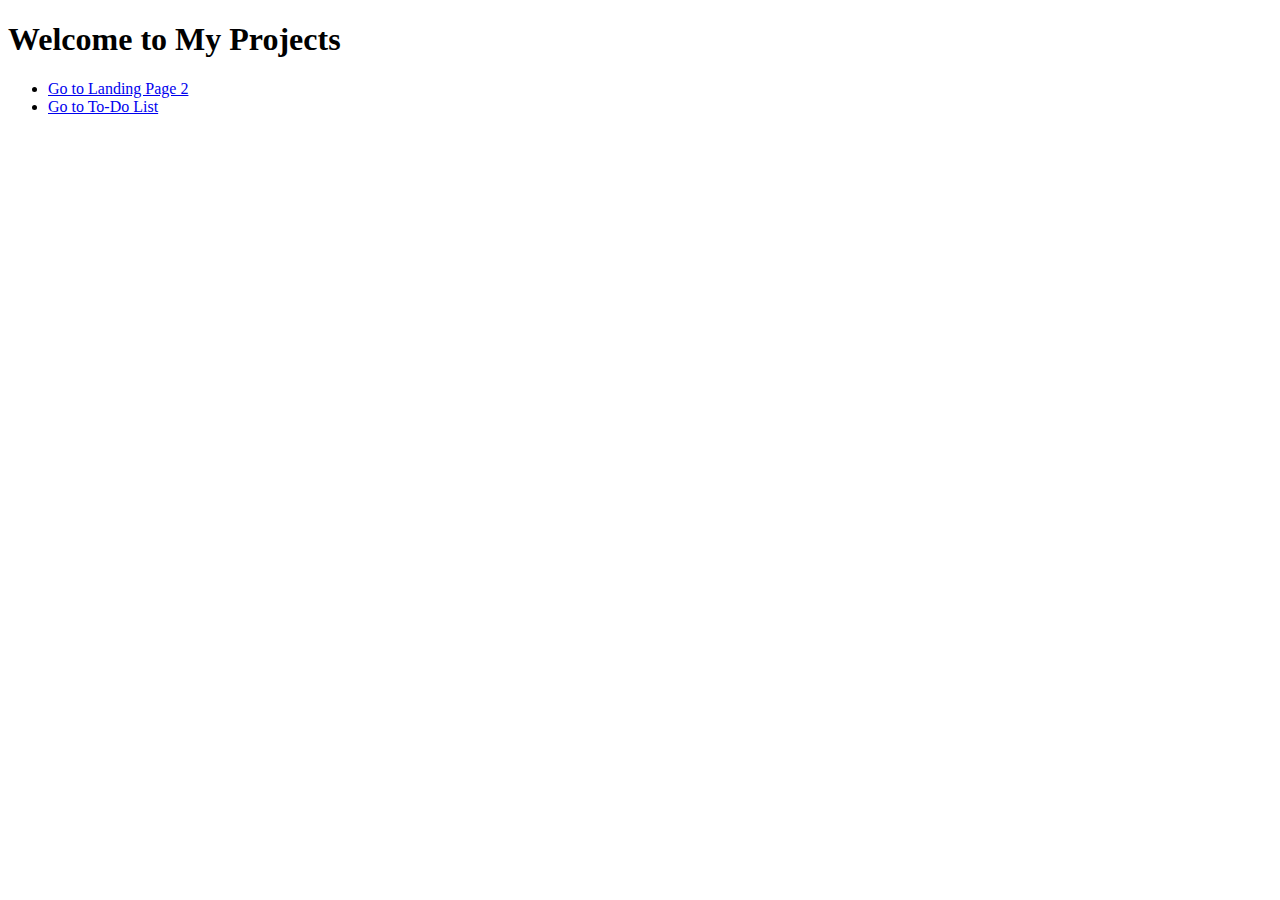
<file: index.html>
<!DOCTYPE html>
<html>
<head>
  <title>My Projects</title>
</head>
<body>
  <h1>Welcome to My Projects</h1>
  <ul>
    <li><a href="landingpage2.html">Go to Landing Page 2</a></li>
    <li><a href="todolist.html">Go to To-Do List</a></li>
  </ul>
</body>
</html>
</file>
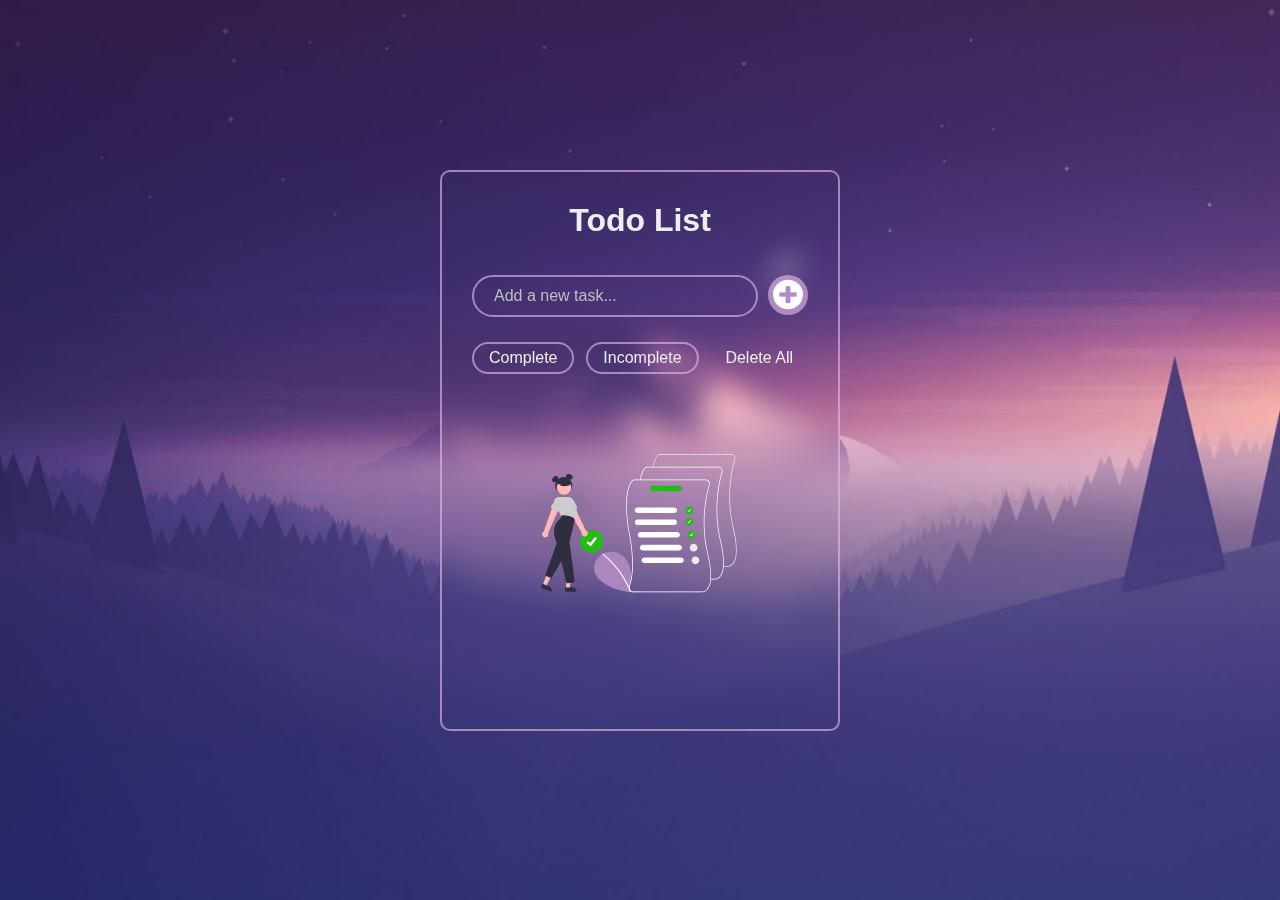
<file: todolist.html/index.html>
<!DOCTYPE html>
<html lang="en">
<head>
  <meta charset="UTF-8">
  <meta http-equiv="X-UA-Compatible" content="IE=edge">
  <meta name="viewport" content="width=device-width, initial-scale=1.0">
  <title>TODO LIST</title>
  <link rel="stylesheet" href="https://maxcdn.bootstrapcdn.com/font-awesome/4.5.0/css/font-awesome.min.css">
  <link rel="stylesheet" href="style.css">
</head>
<body>
  <div class="container">
    <h1>Todo List</h1>
    <div class="input-container">
      <input class="todo-input" placeholder="Add a new task...">
      <button class="add-button">
        <i class="fa fa-plus-circle"></i>
      </button>
    </div>
    <div class="filters">
      <div class="filter" data-filter="completed">Complete</div>
      <div class="filter" data-filter="pending">Incomplete</div>
      <div class="delete-all">Delete All</div>
    </div>
    <div class="todos-container">
      <ul class="todos"></ul>
      <img class="empty-image" src="empty.svg">
    </div>
  </div>
  <script src="main.js"></script>
</body>
</html>
</file>
<file: todolist.html/style.css>
*,
*::before,
*::after {
  margin: 0;
  padding: 0;
  box-sizing: border-box;
}

body {
  font-family: 'Roboto', sans-serif;
  height: 100vh;
  display: flex;
  align-items: center;
  justify-content: center;
  background: url("background\ \(1\).jpg") no-repeat;
  background-position: center;
  background-size: cover;
}

.container {
  width: 400px;
  height: auto;
  min-height: 400px;
  padding: 30px;
  background: transparent;
  border: 2px solid #e6b7eca1;
  border-radius: 10px;
  backdrop-filter: blur(15px);
}

h1 {
  color: #eee;
  text-align: center;
  margin-bottom: 36px;
}

.input-container {
  display: flex;
  justify-content: space-between;
  margin-bottom: 25px;
}

.todo-input {
  flex: 1;
  outline: none;
  padding: 10px 10px 10px 20px;
  background-color: transparent;
  border: 2px solid #e6b7eca1;
  border-radius: 30px;
  color: #eee;
  font-size: 16px;
  margin-right: 10px;
}

.todo-input::placeholder {
  color: #bfbfbf;
}

.add-button {
  border: none;
  outline: none;
  background: #e6b7eca1;
  color: #fff;
  font-size: 35px;
  cursor: pointer;
  border-radius: 40px;
  width: 40px;
  height: 40px;
}

.empty-image {
  margin: 55px auto 0;
  display: block;
}

.todo {
  list-style: none;
  display: flex;
  align-items: center;
  justify-content: space-between;
  background-color: #463c7b;
  border-radius: 5px;
  margin: 10px 0;
  padding: 10px 12px;
  border: 2px solid #e6b7eca1;
  transition: all 0.2s ease;
}

.todo:first-child {
  margin-top: 0;
}

.todo:last-child {
  margin-bottom: 0;
}

.todo:hover {
  background-color:#e6b7eca1;
}

.todo label {
  cursor: pointer;
  width: fit-content;
  display: flex;
  align-items: center;
  font-family: 'Roboto', sans-serif;
  color: #eee;
}

.todo span {
  padding-left: 20px;
  position: relative;
  cursor: pointer;
}

span::before {
  content: "";
  height: 20px;
  width: 20px;
  position: absolute;
  margin-left: -30px;
  border-radius: 100px;
  border: 2px solid #e6b7eca1;
}

input[type='checkbox'] {
  visibility: hidden;
}

input:checked + span {
  text-decoration: line-through
}

.todo:hover input:checked + span::before, input:checked + span::before {
  background: url(./check.svg) 50% 50% no-repeat #09bb21;
  border-color: #09bb21;
}

.todo:hover span::before {
  border-color: #eee;
}

.todo .delete-btn  {
  background-color: transparent;
  border: none;
  cursor: pointer;
  color: #eee;
  font-size: 24px;
}

.todos-container  {
  height: 300px;
  overflow: overlay;
}

.todos-container::-webkit-scrollbar-track  {
  background: rgb(247, 247, 247);
  border-radius: 20px
}

.todos-container::-webkit-scrollbar  {
  width: 0;
}

.todos-container:hover::-webkit-scrollbar  {
  width: 7px;
}

.todos-container::-webkit-scrollbar-thumb  {
  background: #d5d5d5;
  border-radius: 20px;
}

.filters {
  display: flex;
  justify-content: space-between;
  margin-bottom: 25px;
}

.filter {
  color: #eee;
  padding: 5px 15px;
  border-radius: 100px;
  border: 2px solid #e6b7eca1;
  transition: all 0.2s ease;
  cursor: pointer;
}

.filter.active, .filter:hover {
  background-color: #e6b7eca1;
}

.delete-all {
  display: flex;
  color: #eee;
  padding: 7px 15px;
  cursor: pointer;
  transition: all 0.2s ease;
}

.delete-all:hover {
  border-radius: 5px;
  background-color: #e6b7eca1;
}
</file>
